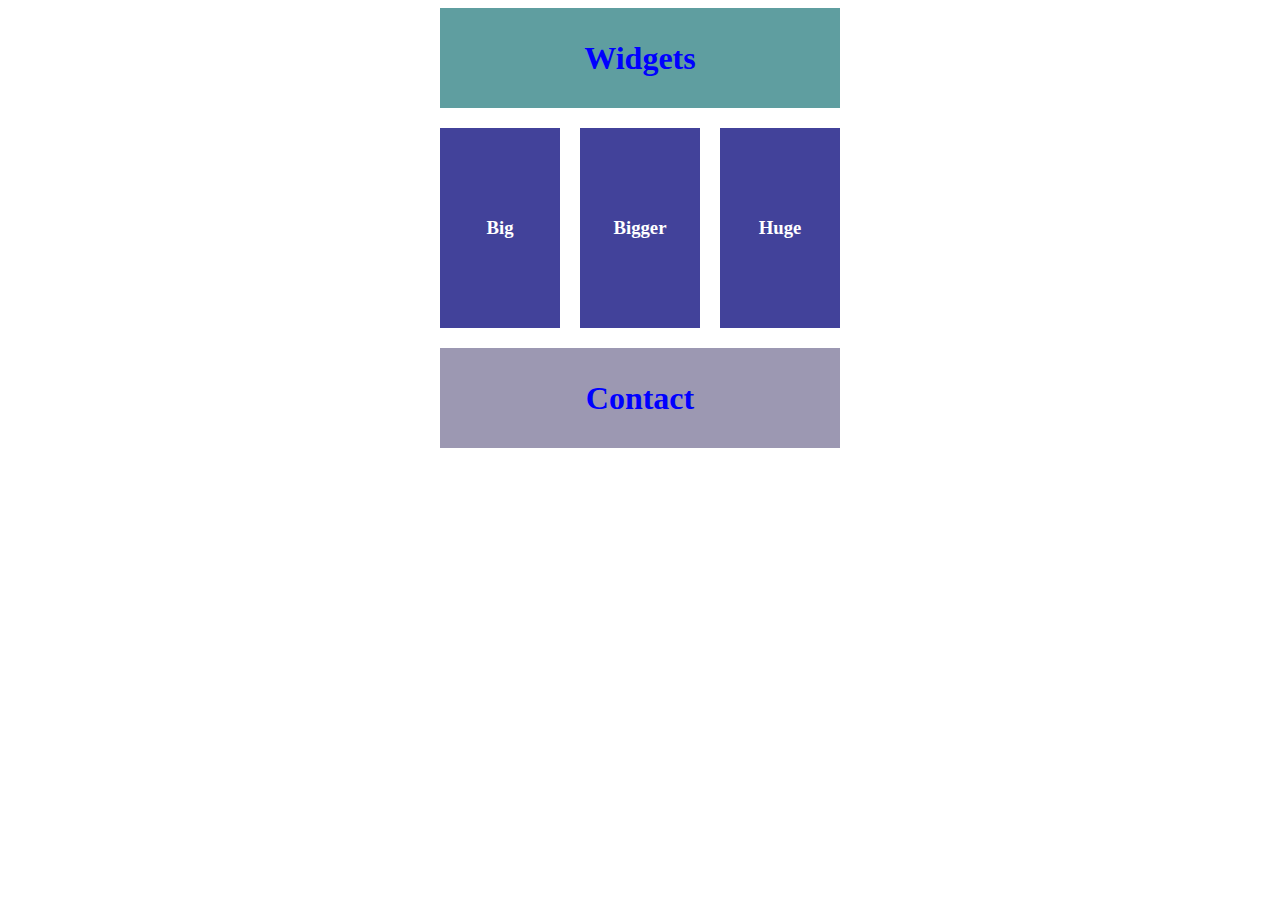
<file: HTML/HW2/index.html>
<!DOCTYPE html>

<head>
  <meta name="viewport"
        content="width=device-width, user-scalable=no, initial-scale=1.0, maximum-scale=1.0, minimum-scale=1.0">
  <meta http-equiv="X-UA-Compatible" content="ie=edge">
  <meta charset="UTF-8">
  <title>HW2</title>
  <link rel="stylesheet" href="main.css">
</head>
<body>
<div class="body_box">
  <div class="box">

      <div class="first_b">
          <h1>Widgets</h1>
      </div>

      <div class="second_b">
          <div>
          <h3>Big</h3>
          </div>

          <div>
          <h3>Bigger</h3>
          </div>

          <div>
          <h3>Huge</h3>
          </div>
      </div>

      <div class="third_b">
          <h1>Contact</h1>
      </div>
  </div>
  
</div>

</body>
</html>
</file>
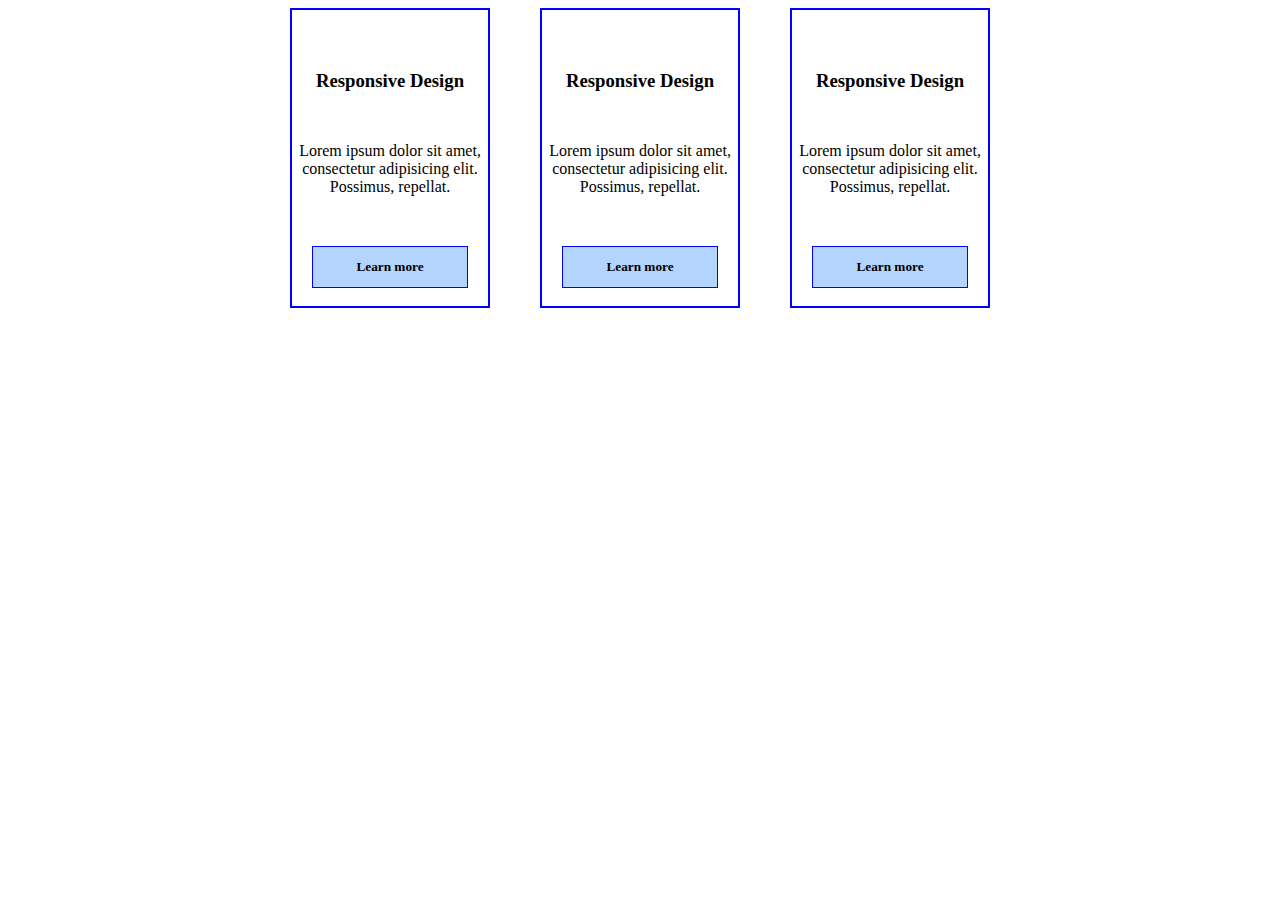
<file: HTML/HW2_1/index.html>
<!DOCTYPE html>
<html lang="en">
<head>
  <meta name="viewport"
        content="width=device-width, user-scalable=no, initial-scale=1.0, maximum-scale=1.0, minimum-scale=1.0">
  <meta http-equiv="X-UA-Compatible" content="ie=edge">
  <meta charset="UTF-8">
  <title>HW2</title>
  <link rel="stylesheet" href="main.css">
</head>
<body>

<div class="body_box">
  <div class="box">

    <div class="cart">
      <h3>Responsive Design</h3>
      <p>Lorem ipsum dolor sit amet, consectetur adipisicing elit. Possimus, repellat.</p>
      <div>
        <H5>Learn more</H5>
      </div>
    </div>

    <div class="cart">
      <h3>Responsive Design</h3>
      <p>Lorem ipsum dolor sit amet, consectetur adipisicing elit. Possimus, repellat.</p>
      <div>
        <H5>Learn more</H5>
      </div>
    </div>

    <div class="cart">
      <h3>Responsive Design</h3>
      <p>Lorem ipsum dolor sit amet, consectetur adipisicing elit. Possimus, repellat.</p>
      <div>
        <H5>Learn more</H5>
      </div>
    </div>
  </div>
</div>

</body>
</html>
</file>
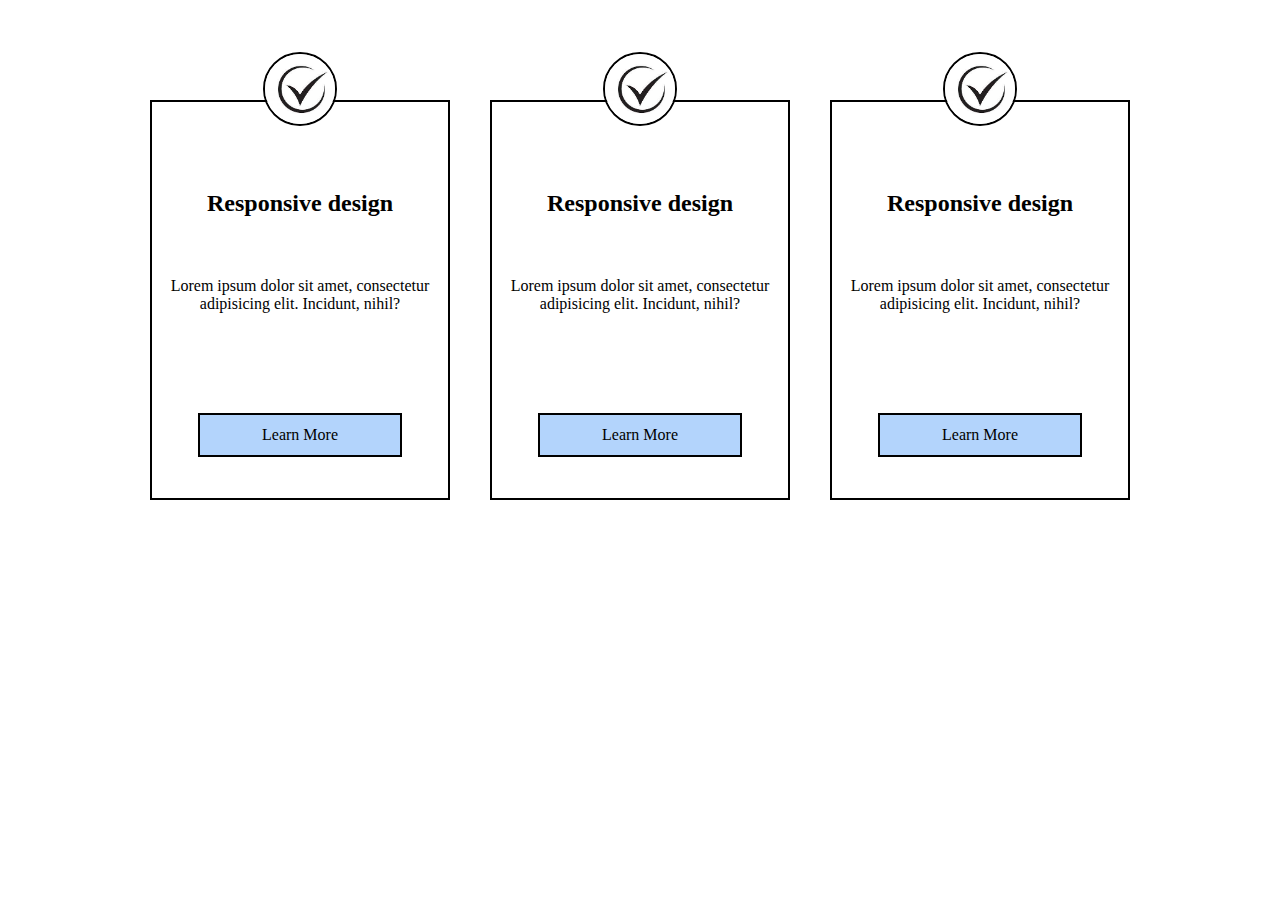
<file: HTML/HW3/index.html>
<!DOCTYPE html>

<html>
  <head>
    <meta name="viewport"
          content="width=device-width, user-scalable=no, initial-scale=1.0, maximum-scale=1.0, minimum-scale=1.0">
    <meta http-equiv="X-UA-Compatible" content="ie=edge">
    <meta charset="UTF-8">
    <title>HW2</title>
    <link rel="stylesheet" href="main.css">
  </head>

<body>
<div class="box">
    <div class="card">
        <div class="icon">
            <img src="img/ico1.png" alt="icon">
        </div>
        <h2>Responsive design</h2>
        Lorem ipsum dolor sit amet, consectetur adipisicing elit. Incidunt, nihil?
        <div class="button">Learn More</div>
    </div>

    <div class="card">
      <div class="icon">
        <img src="img/ico1.png" alt="icon">
      </div>
      <h2>Responsive design</h2>
      Lorem ipsum dolor sit amet, consectetur adipisicing elit. Incidunt, nihil?
      <div class="button">Learn More</div>
    </div>

    <div class="card">
      <div class="icon">
        <img src="img/ico1.png" alt="icon">
      </div>
      <h2>Responsive design</h2>
      Lorem ipsum dolor sit amet, consectetur adipisicing elit. Incidunt, nihil?
      <div class="button">Learn More</div>
    </div>

</div>

</body>
</html>
</file>
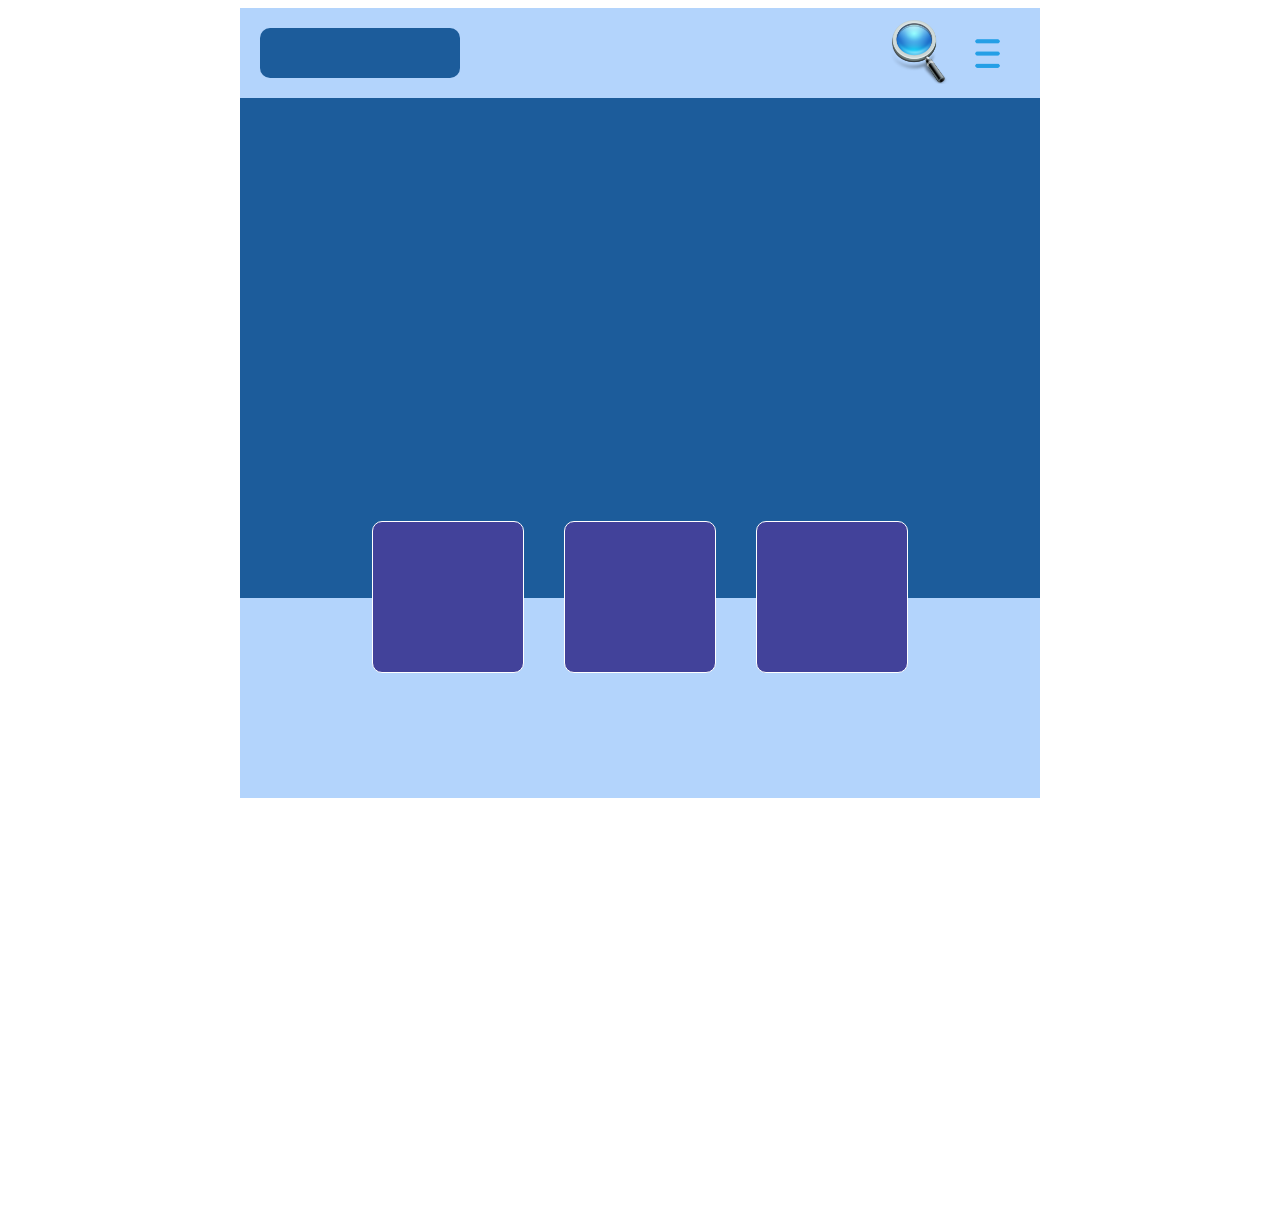
<file: HTML/HW3_1/index.html>
<!DOCTYPE html>
<html>
<head>
  <meta name="viewport"
        content="width=device-width, user-scalable=no, initial-scale=1.0, maximum-scale=1.0, minimum-scale=1.0">
  <meta http-equiv="X-UA-Compatible" content="ie=edge">
  <meta charset="UTF-8">
  <title>HW2</title>
  <link rel="stylesheet" href="main.css">
</head>
<body>

<div class="father">
    <div class="top back_f" >
        <div class="for_search back_l"></div>
        <div>
        <img src="./icons/img.png" alt="search">
        <img src="./icons/img_2.png" alt="menu">
        </div>
    </div>
        <div class="in back_l"></div>
    <div class="bot back_f">
        <div class="start">
            <div class="box"></div>
            <div class="box"></div>
            <div class="box"></div>
        </div>
    </div>
</div>

</body>
</html>
</file>
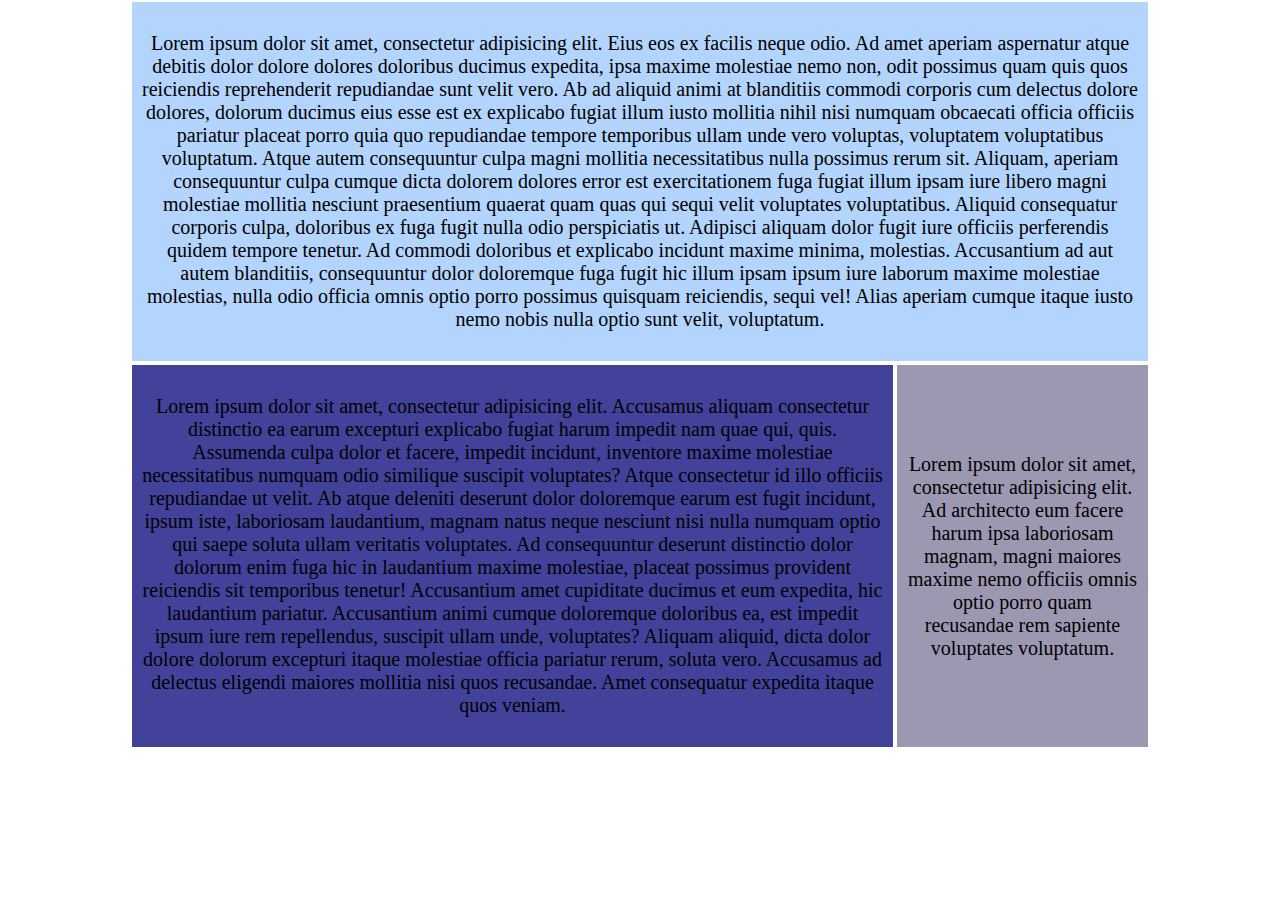
<file: HTML/HW4/index.html>
<!DOCTYPE html>
<html lang="en">
<head>
  <meta name="viewport"
        content="width=device-width, user-scalable=no, initial-scale=1.0, maximum-scale=1.0, minimum-scale=1.0">
  <meta http-equiv="X-UA-Compatible" content="ie=edge">
  <meta charset="UTF-8">
  <title>HW2</title>
  <link rel="stylesheet" href="normal.css">
  <link rel="stylesheet" href="main.css">

</head>
<body>
<div class="father">
      <div class="A stand">
            <p>
              Lorem ipsum dolor sit amet, consectetur adipisicing elit. Eius eos ex facilis neque odio. Ad amet aperiam aspernatur atque debitis dolor dolore dolores doloribus ducimus expedita, ipsa maxime molestiae nemo non, odit possimus quam quis quos reiciendis reprehenderit repudiandae sunt velit vero. Ab ad aliquid animi at blanditiis commodi corporis cum delectus dolore dolores, dolorum ducimus eius esse est ex explicabo fugiat illum iusto mollitia nihil nisi numquam obcaecati officia officiis pariatur placeat porro quia quo repudiandae tempore temporibus ullam unde vero voluptas, voluptatem voluptatibus voluptatum. Atque autem consequuntur culpa magni mollitia necessitatibus nulla possimus rerum sit. Aliquam, aperiam consequuntur culpa cumque dicta dolorem dolores error est exercitationem fuga fugiat illum ipsam iure libero magni molestiae mollitia nesciunt praesentium quaerat quam quas qui sequi velit voluptates voluptatibus. Aliquid consequatur corporis culpa, doloribus ex fuga fugit nulla odio perspiciatis ut. Adipisci aliquam dolor fugit iure officiis perferendis quidem tempore tenetur. Ad commodi doloribus et explicabo incidunt maxime minima, molestias. Accusantium ad aut autem blanditiis, consequuntur dolor doloremque fuga fugit hic illum ipsam ipsum iure laborum maxime molestiae molestias, nulla odio officia omnis optio porro possimus quisquam reiciendis, sequi vel! Alias aperiam cumque itaque iusto nemo nobis nulla optio sunt velit, voluptatum.
            </p>
      </div>
      <div class="bc">
            <div class="b stand">
              <p>Lorem ipsum dolor sit amet, consectetur adipisicing elit. Accusamus aliquam consectetur distinctio ea earum excepturi explicabo fugiat harum impedit nam quae qui, quis. Assumenda culpa dolor et facere, impedit incidunt, inventore maxime molestiae necessitatibus numquam odio similique suscipit voluptates? Atque consectetur id illo officiis repudiandae ut velit. Ab atque deleniti deserunt dolor doloremque earum est fugit incidunt, ipsum iste, laboriosam laudantium, magnam natus neque nesciunt nisi nulla numquam optio qui saepe soluta ullam veritatis voluptates. Ad consequuntur deserunt distinctio dolor dolorum enim fuga hic in laudantium maxime molestiae, placeat possimus provident reiciendis sit temporibus tenetur! Accusantium amet cupiditate ducimus et eum expedita, hic laudantium pariatur. Accusantium animi cumque doloremque doloribus ea, est impedit ipsum iure rem repellendus, suscipit ullam unde, voluptates? Aliquam aliquid, dicta dolor dolore dolorum excepturi itaque molestiae officia pariatur rerum, soluta vero. Accusamus ad delectus eligendi maiores mollitia nisi quos recusandae. Amet consequatur expedita itaque quos veniam.</p>
            </div>

            <div class="c stand">
              <p>Lorem ipsum dolor sit amet, consectetur adipisicing elit. Ad architecto eum facere harum ipsa laboriosam magnam, magni maiores maxime nemo officiis omnis optio porro quam recusandae rem sapiente voluptates voluptatum.</p>
            </div>
      </div>
</div>

</body>
</html>
</file>
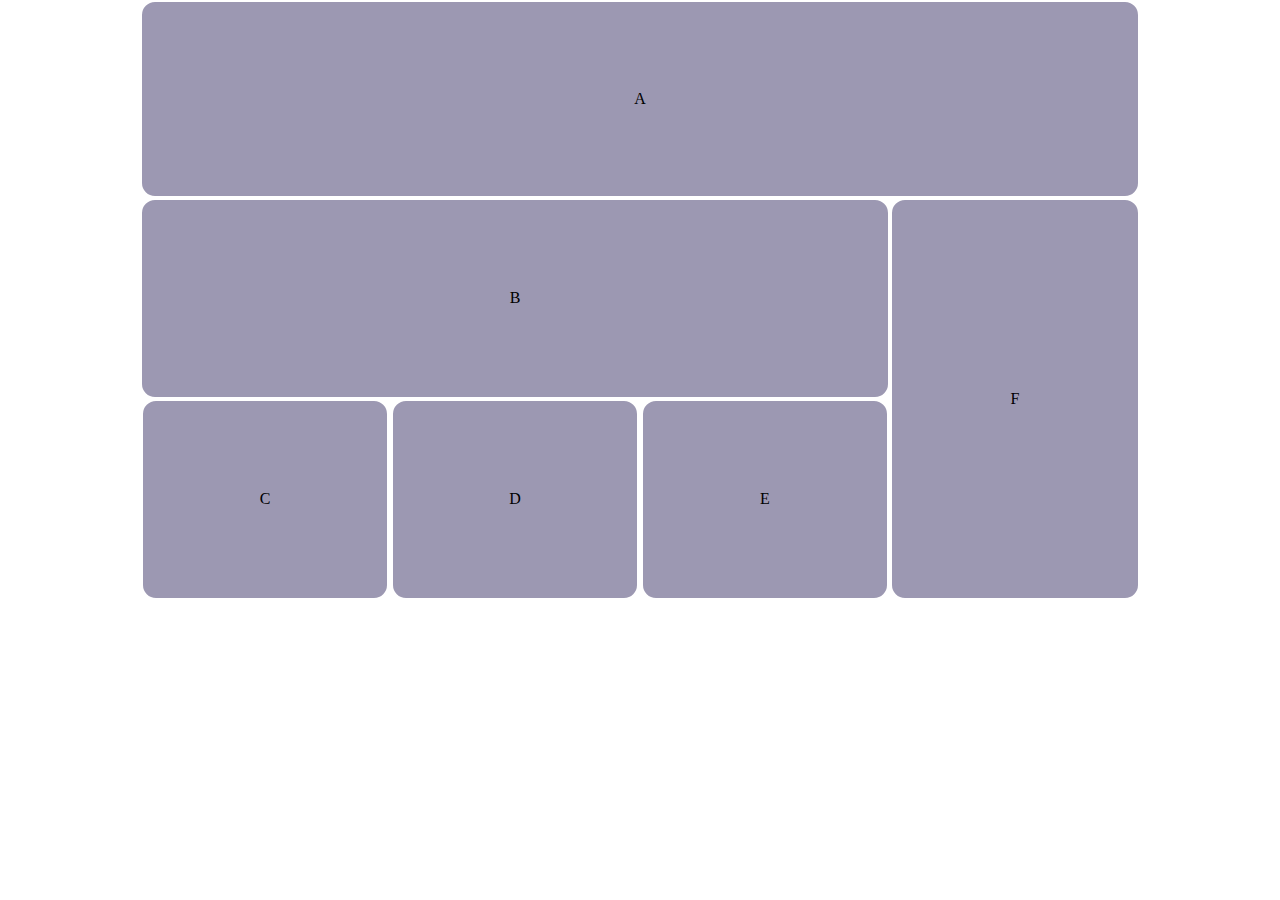
<file: HTML/HW4_1/index.html>
<!DOCTYPE html>
<html lang="en">
<head>
  <meta name="viewport"
        content="width=device-width, user-scalable=no, initial-scale=1.0, maximum-scale=1.0, minimum-scale=1.0">
  <meta http-equiv="X-UA-Compatible" content="ie=edge">
  <meta charset="UTF-8">
  <title>HW4_1</title>
  <link rel="stylesheet" href="normal.css">
  <link rel="stylesheet" href="main.css">
</head>
<body>
  <div class="father">
    <div class="A stand">A</div>
    <div class="box">
      <div class="b-c-d-e">
        <div class="b stand">B</div>
        <div class="c-d-e">
          <div class="cde stand">C</div>
          <div class="cde stand">D</div>
          <div class="cde stand">E</div>
        </div>
      </div>
      <div class="f stand">F</div>
    </div>
</div>
</body>
</html>
</file>
<file: HTML/HW2/main.css>
h1{color: blue;}

h3{color: white}

.box{
box-sizing: border-box;
  width: 400px;
}

.first_b{
  background: cadetblue;
  height: 100px;
  display: flex;
  align-items: center;
  justify-content: center;
}

.second_b{
  display: flex;
  justify-content: space-between;
}

.second_b > div{
  box-sizing: border-box;
  background: #42429a;
  width: 120px;
  height: 200px;
  display: flex;
  align-items: center;
  justify-content: center;
  margin: 20px 0px;
}

.third_b{
  display: flex;
  align-items: center;
  justify-content: center;
  background: #9c98b2;
  height: 100px;
}

.body_box{
  display: flex;
  align-items: center;
  justify-content: center;
}

.cart{
  width: 50px;
  height: 50px;
}
</file>
<file: HTML/HW2_1/main.css>
.cart{
  border: 2px solid blue;
  box-sizing: border-box;
  width: 200px;
  height: 300px;

}
.cart>h3{
  text-align: center;
  margin-top: 60Px;
  font-family: "Bauhaus 93";
}
.cart>div{
  margin: 50px 20px 0px 20px;
  background: #b3d4fc;
  height: 40px;
  display: flex;
  justify-content: center;
  align-items: center;
  border: 1px solid blue;
}

.cart>p{
  margin-top: 50px;
  text-align: center;
}

.box{
  width: 700px;
  display: flex;
  justify-content: space-between;
}

.body_box{
  display: flex;
  justify-content: center;
}
</file>
<file: HTML/HW3/main.css>
.box{
margin-top: 100px;
  display: flex;
  align-items: center;
  justify-content: center;
}

.icon > img{
  border: 2px solid black;
  height: 70px;
  width: 70px;
  border-radius: 50%;
  margin-top: -50px;
}
.card{
  margin: 0px 20px;
  border: 2px solid black;
  height: 400px;
  width: 300px;
  text-align: center;
  box-sizing: border-box;
}

.card > h2 {
  text-align: center;
  margin-top: 60Px;
  margin-bottom: 60px;
  font-family: "Bauhaus 93";
  }


.button{
  height: 40px;
  width: 200px;
  margin-top: 100px;
  border: 2px solid black;
  display: flex;
  align-items: center;
  justify-content: center;
  margin-left: auto;
  margin-right: auto;
  background: #b3d4fc;

}
.button:hover{
  background: #42429a;
  color: white;
}
</file>
<file: HTML/HW3_1/main.css>
.back_f{
  background: #b3d4fc;
}
.back_l{
  background: #1c5c9b;
}
.father{
  width: 800px;
  height: 1200px;
  margin: auto;
}
.top{
  display: flex;
  justify-content: space-between;
  align-items: center;
  height: 50px;
  padding: 20px;
}
.for_search{
  width: 200px;
  height: 50px;
  border-radius: 10px;
}
img{
  height: 65px;
  width: 65px;
}
.in{
height: 500px;
}

.bot {
  height: 200px;
  position: relative;
}
.start{
  width: 100%;
  position: absolute;
  bottom: 125px;
  display: flex;
  align-items: center;
  justify-content: center;
}
.box{
  background: #42429a;
  height: 150px;
  width: 150px;
  margin-left: 20px;
  margin-right: 20px;
  border: 1px solid white;
  border-radius: 10px;
}
</file>
<file: HTML/HW4/main.css>
.stand{
  padding: 10px;
  display: flex;
  align-items: center;
  justify-content: center;
  text-align: center;
  font-size: 20px;
  border: 2px solid white;
  box-sizing: border-box;
}
.father{
  min-width: 576px;
  max-width: 1020px;
  height: auto;
  margin: auto;
}
.bc{
  display: flex;
  width: 100%;
}
.A{
  width: 100%;
  background: #b3d4fc;
}
.b{
  width: 75%;
  background: #42429a;
}
.c{
  width: 25%;
  background: #9c98b2;
}

@media screen and (max-width: 650px){
.stand{
  font-size: 15px;
  font-family: Calibri;
}
  .bc{
  flex-direction: column;
}
.father{
  height: 576px;
}
.b{
  width: 100%;
}
.c{
  width: 100%;
}
}
</file>
<file: HTML/HW4_1/main.css>
.stand{
  background: #9c98b2;
  border: 2px solid white;
  border-radius: 15px;
  box-sizing: border-box;
  text-align: center;
  display: flex;
  align-items: center;
  justify-content: center;
}

.father{
  width: 1000px;
  height: 600px;
  box-sizing: border-box;
  margin: auto;
}
.A{
  width: 100%;
  height: 33%;
}
.box{
  width: 100%;
  height: 67%;
}
.b-c-d-e{
  width: 75%;
  height: 100%;
}
.b{
  width: 100%;
height: 50%;
}
.c-d-e{
  height: 50%;
  display: flex;
  justify-content: space-around;
  align-items: center;
}
.cde{
  width: 33%;
  height: 100%;
}
.box{
  display: flex;
  justify-content: space-between;
}
.f{
  height: 100%;
  width: 25%;
}

@media screen and (max-width: 650px) {
.father{
  width: 600px;
  height: 400px;
}
  .box{display: block
  }
  .b-c-d-e{
    width: 100%;
  }
  .f{
    height: 50%;
    width: 100%;
  }
.cde{
  width: 20%;
  height: 80%;
}
}
</file>
<file: HTML/HW4/normal.css>
/*! normalize.css v8.0.1 | MIT License | github.com/necolas/normalize.css */

/* Document
   ========================================================================== */

/**
 * 1. Correct the line height in all browsers.
 * 2. Prevent adjustments of font size after orientation changes in iOS.
 */

html {
  line-height: 1.15; /* 1 */
  -webkit-text-size-adjust: 100%; /* 2 */
}

/* Sections
   ========================================================================== */

/**
 * Remove the margin in all browsers.
 */

body {
  margin: 0;
}

/**
 * Render the `main` element consistently in IE.
 */

main {
  display: block;
}

/**
 * Correct the font size and margin on `h1` elements within `section` and
 * `article` contexts in Chrome, Firefox, and Safari.
 */

h1 {
  font-size: 2em;
  margin: 0.67em 0;
}

/* Grouping content
   ========================================================================== */

/**
 * 1. Add the correct box sizing in Firefox.
 * 2. Show the overflow in Edge and IE.
 */

hr {
  box-sizing: content-box; /* 1 */
  height: 0; /* 1 */
  overflow: visible; /* 2 */
}

/**
 * 1. Correct the inheritance and scaling of font size in all browsers.
 * 2. Correct the odd `em` font sizing in all browsers.
 */

pre {
  font-family: monospace, monospace; /* 1 */
  font-size: 1em; /* 2 */
}

/* Text-level semantics
   ========================================================================== */

/**
 * Remove the gray background on active links in IE 10.
 */

a {
  background-color: transparent;
}

/**
 * 1. Remove the bottom border in Chrome 57-
 * 2. Add the correct text decoration in Chrome, Edge, IE, Opera, and Safari.
 */

abbr[title] {
  border-bottom: none; /* 1 */
  text-decoration: underline; /* 2 */
  text-decoration: underline dotted; /* 2 */
}

/**
 * Add the correct font weight in Chrome, Edge, and Safari.
 */

b,
strong {
  font-weight: bolder;
}

/**
 * 1. Correct the inheritance and scaling of font size in all browsers.
 * 2. Correct the odd `em` font sizing in all browsers.
 */

code,
kbd,
samp {
  font-family: monospace, monospace; /* 1 */
  font-size: 1em; /* 2 */
}

/**
 * Add the correct font size in all browsers.
 */

small {
  font-size: 80%;
}

/**
 * Prevent `sub` and `sup` elements from affecting the line height in
 * all browsers.
 */

sub,
sup {
  font-size: 75%;
  line-height: 0;
  position: relative;
  vertical-align: baseline;
}

sub {
  bottom: -0.25em;
}

sup {
  top: -0.5em;
}

/* Embedded content
   ========================================================================== */

/**
 * Remove the border on images inside links in IE 10.
 */

img {
  border-style: none;
}

/* Forms
   ========================================================================== */

/**
 * 1. Change the font styles in all browsers.
 * 2. Remove the margin in Firefox and Safari.
 */

button,
input,
optgroup,
select,
textarea {
  font-family: inherit; /* 1 */
  font-size: 100%; /* 1 */
  line-height: 1.15; /* 1 */
  margin: 0; /* 2 */
}

/**
 * Show the overflow in IE.
 * 1. Show the overflow in Edge.
 */

button,
input { /* 1 */
  overflow: visible;
}

/**
 * Remove the inheritance of text transform in Edge, Firefox, and IE.
 * 1. Remove the inheritance of text transform in Firefox.
 */

button,
select { /* 1 */
  text-transform: none;
}

/**
 * Correct the inability to style clickable types in iOS and Safari.
 */

button,
[type="button"],
[type="reset"],
[type="submit"] {
  -webkit-appearance: button;
}

/**
 * Remove the inner border and padding in Firefox.
 */

button::-moz-focus-inner,
[type="button"]::-moz-focus-inner,
[type="reset"]::-moz-focus-inner,
[type="submit"]::-moz-focus-inner {
  border-style: none;
  padding: 0;
}

/**
 * Restore the focus styles unset by the previous rule.
 */

button:-moz-focusring,
[type="button"]:-moz-focusring,
[type="reset"]:-moz-focusring,
[type="submit"]:-moz-focusring {
  outline: 1px dotted ButtonText;
}

/**
 * Correct the padding in Firefox.
 */

fieldset {
  padding: 0.35em 0.75em 0.625em;
}

/**
 * 1. Correct the text wrapping in Edge and IE.
 * 2. Correct the color inheritance from `fieldset` elements in IE.
 * 3. Remove the padding so developers are not caught out when they zero out
 *    `fieldset` elements in all browsers.
 */

legend {
  box-sizing: border-box; /* 1 */
  color: inherit; /* 2 */
  display: table; /* 1 */
  max-width: 100%; /* 1 */
  padding: 0; /* 3 */
  white-space: normal; /* 1 */
}

/**
 * Add the correct vertical alignment in Chrome, Firefox, and Opera.
 */

progress {
  vertical-align: baseline;
}

/**
 * Remove the default vertical scrollbar in IE 10+.
 */

textarea {
  overflow: auto;
}

/**
 * 1. Add the correct box sizing in IE 10.
 * 2. Remove the padding in IE 10.
 */

[type="checkbox"],
[type="radio"] {
  box-sizing: border-box; /* 1 */
  padding: 0; /* 2 */
}

/**
 * Correct the cursor style of increment and decrement buttons in Chrome.
 */

[type="number"]::-webkit-inner-spin-button,
[type="number"]::-webkit-outer-spin-button {
  height: auto;
}

/**
 * 1. Correct the odd appearance in Chrome and Safari.
 * 2. Correct the outline style in Safari.
 */

[type="search"] {
  -webkit-appearance: textfield; /* 1 */
  outline-offset: -2px; /* 2 */
}

/**
 * Remove the inner padding in Chrome and Safari on macOS.
 */

[type="search"]::-webkit-search-decoration {
  -webkit-appearance: none;
}

/**
 * 1. Correct the inability to style clickable types in iOS and Safari.
 * 2. Change font properties to `inherit` in Safari.
 */

::-webkit-file-upload-button {
  -webkit-appearance: button; /* 1 */
  font: inherit; /* 2 */
}

/* Interactive
   ========================================================================== */

/*
 * Add the correct display in Edge, IE 10+, and Firefox.
 */

details {
  display: block;
}

/*
 * Add the correct display in all browsers.
 */

summary {
  display: list-item;
}

/* Misc
   ========================================================================== */

/**
 * Add the correct display in IE 10+.
 */

template {
  display: none;
}

/**
 * Add the correct display in IE 10.
 */

[hidden] {
  display: none;
}
</file>
<file: HTML/HW4_1/normal.css>
/*! normalize.css v8.0.1 | MIT License | github.com/necolas/normalize.css */

/* Document
   ========================================================================== */

/**
 * 1. Correct the line height in all browsers.
 * 2. Prevent adjustments of font size after orientation changes in iOS.
 */

html {
  line-height: 1.15; /* 1 */
  -webkit-text-size-adjust: 100%; /* 2 */
}

/* Sections
   ========================================================================== */

/**
 * Remove the margin in all browsers.
 */

body {
  margin: 0;
}

/**
 * Render the `main` element consistently in IE.
 */

main {
  display: block;
}

/**
 * Correct the font size and margin on `h1` elements within `section` and
 * `article` contexts in Chrome, Firefox, and Safari.
 */

h1 {
  font-size: 2em;
  margin: 0.67em 0;
}

/* Grouping content
   ========================================================================== */

/**
 * 1. Add the correct box sizing in Firefox.
 * 2. Show the overflow in Edge and IE.
 */

hr {
  box-sizing: content-box; /* 1 */
  height: 0; /* 1 */
  overflow: visible; /* 2 */
}

/**
 * 1. Correct the inheritance and scaling of font size in all browsers.
 * 2. Correct the odd `em` font sizing in all browsers.
 */

pre {
  font-family: monospace, monospace; /* 1 */
  font-size: 1em; /* 2 */
}

/* Text-level semantics
   ========================================================================== */

/**
 * Remove the gray background on active links in IE 10.
 */

a {
  background-color: transparent;
}

/**
 * 1. Remove the bottom border in Chrome 57-
 * 2. Add the correct text decoration in Chrome, Edge, IE, Opera, and Safari.
 */

abbr[title] {
  border-bottom: none; /* 1 */
  text-decoration: underline; /* 2 */
  text-decoration: underline dotted; /* 2 */
}

/**
 * Add the correct font weight in Chrome, Edge, and Safari.
 */

b,
strong {
  font-weight: bolder;
}

/**
 * 1. Correct the inheritance and scaling of font size in all browsers.
 * 2. Correct the odd `em` font sizing in all browsers.
 */

code,
kbd,
samp {
  font-family: monospace, monospace; /* 1 */
  font-size: 1em; /* 2 */
}

/**
 * Add the correct font size in all browsers.
 */

small {
  font-size: 80%;
}

/**
 * Prevent `sub` and `sup` elements from affecting the line height in
 * all browsers.
 */

sub,
sup {
  font-size: 75%;
  line-height: 0;
  position: relative;
  vertical-align: baseline;
}

sub {
  bottom: -0.25em;
}

sup {
  top: -0.5em;
}

/* Embedded content
   ========================================================================== */

/**
 * Remove the border on images inside links in IE 10.
 */

img {
  border-style: none;
}

/* Forms
   ========================================================================== */

/**
 * 1. Change the font styles in all browsers.
 * 2. Remove the margin in Firefox and Safari.
 */

button,
input,
optgroup,
select,
textarea {
  font-family: inherit; /* 1 */
  font-size: 100%; /* 1 */
  line-height: 1.15; /* 1 */
  margin: 0; /* 2 */
}

/**
 * Show the overflow in IE.
 * 1. Show the overflow in Edge.
 */

button,
input { /* 1 */
  overflow: visible;
}

/**
 * Remove the inheritance of text transform in Edge, Firefox, and IE.
 * 1. Remove the inheritance of text transform in Firefox.
 */

button,
select { /* 1 */
  text-transform: none;
}

/**
 * Correct the inability to style clickable types in iOS and Safari.
 */

button,
[type="button"],
[type="reset"],
[type="submit"] {
  -webkit-appearance: button;
}

/**
 * Remove the inner border and padding in Firefox.
 */

button::-moz-focus-inner,
[type="button"]::-moz-focus-inner,
[type="reset"]::-moz-focus-inner,
[type="submit"]::-moz-focus-inner {
  border-style: none;
  padding: 0;
}

/**
 * Restore the focus styles unset by the previous rule.
 */

button:-moz-focusring,
[type="button"]:-moz-focusring,
[type="reset"]:-moz-focusring,
[type="submit"]:-moz-focusring {
  outline: 1px dotted ButtonText;
}

/**
 * Correct the padding in Firefox.
 */

fieldset {
  padding: 0.35em 0.75em 0.625em;
}

/**
 * 1. Correct the text wrapping in Edge and IE.
 * 2. Correct the color inheritance from `fieldset` elements in IE.
 * 3. Remove the padding so developers are not caught out when they zero out
 *    `fieldset` elements in all browsers.
 */

legend {
  box-sizing: border-box; /* 1 */
  color: inherit; /* 2 */
  display: table; /* 1 */
  max-width: 100%; /* 1 */
  padding: 0; /* 3 */
  white-space: normal; /* 1 */
}

/**
 * Add the correct vertical alignment in Chrome, Firefox, and Opera.
 */

progress {
  vertical-align: baseline;
}

/**
 * Remove the default vertical scrollbar in IE 10+.
 */

textarea {
  overflow: auto;
}

/**
 * 1. Add the correct box sizing in IE 10.
 * 2. Remove the padding in IE 10.
 */

[type="checkbox"],
[type="radio"] {
  box-sizing: border-box; /* 1 */
  padding: 0; /* 2 */
}

/**
 * Correct the cursor style of increment and decrement buttons in Chrome.
 */

[type="number"]::-webkit-inner-spin-button,
[type="number"]::-webkit-outer-spin-button {
  height: auto;
}

/**
 * 1. Correct the odd appearance in Chrome and Safari.
 * 2. Correct the outline style in Safari.
 */

[type="search"] {
  -webkit-appearance: textfield; /* 1 */
  outline-offset: -2px; /* 2 */
}

/**
 * Remove the inner padding in Chrome and Safari on macOS.
 */

[type="search"]::-webkit-search-decoration {
  -webkit-appearance: none;
}

/**
 * 1. Correct the inability to style clickable types in iOS and Safari.
 * 2. Change font properties to `inherit` in Safari.
 */

::-webkit-file-upload-button {
  -webkit-appearance: button; /* 1 */
  font: inherit; /* 2 */
}

/* Interactive
   ========================================================================== */

/*
 * Add the correct display in Edge, IE 10+, and Firefox.
 */

details {
  display: block;
}

/*
 * Add the correct display in all browsers.
 */

summary {
  display: list-item;
}

/* Misc
   ========================================================================== */

/**
 * Add the correct display in IE 10+.
 */

template {
  display: none;
}

/**
 * Add the correct display in IE 10.
 */

[hidden] {
  display: none;
}
</file>
